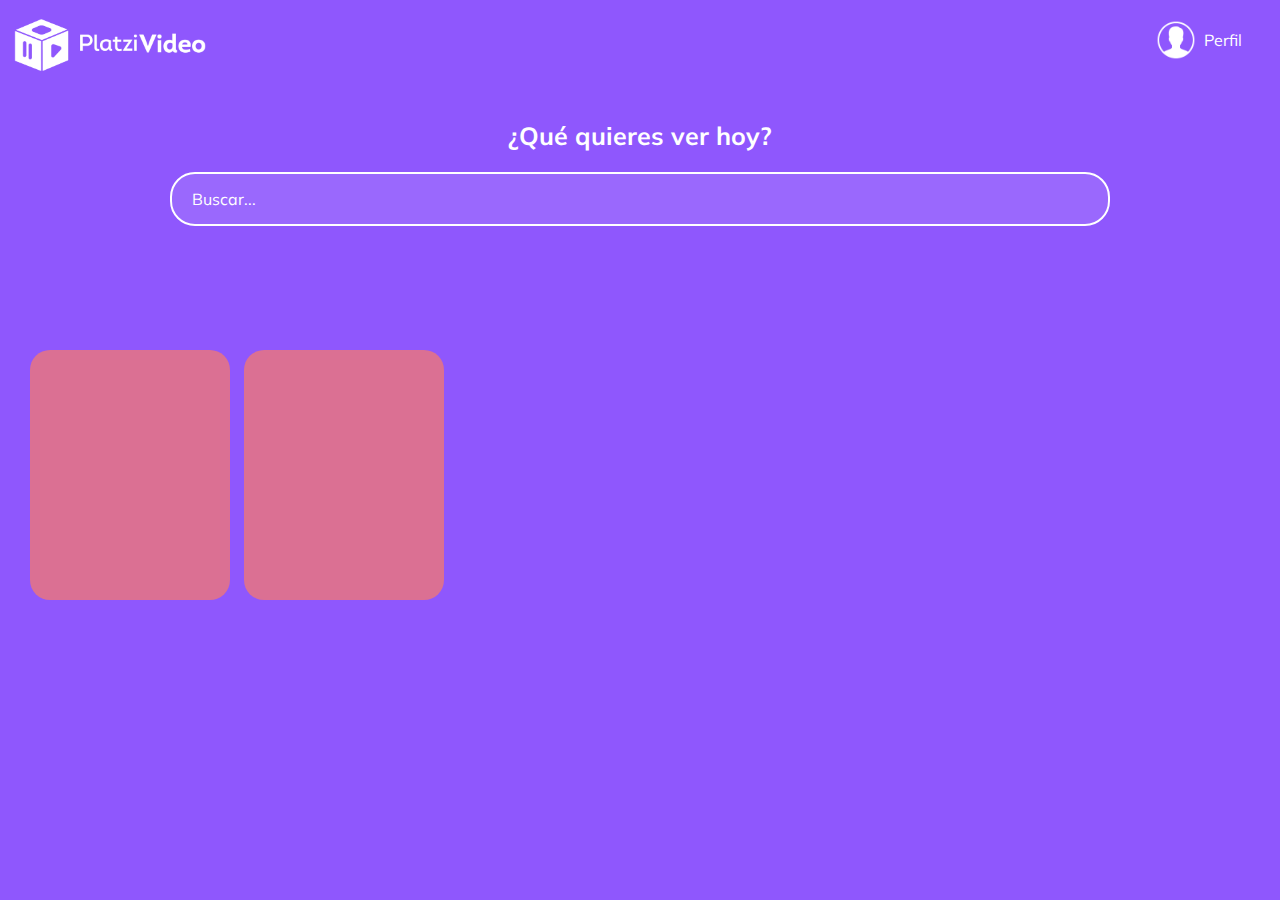
<file: header.html>
<!DOCTYPE html>
<html lang="es">
<head>
    <meta charset="UTF-8">
    <meta name="viewport" content="width=device-width, initial-scale=1.0">
    <meta http-equiv="X-UA-Compatible" content="ie=edge">
    <link href="https://fonts.googleapis.com/css2?family=Mulish:ital,wght@0,200;0,300;0,400;0,500;0,600;0,700;0,800;0,900;1,200;1,300;1,400;1,500;1,600;1,700;1,800;1,900&display=swap" rel="stylesheet">
    <title>Header</title>
    <style>
        body{
            margin: 0px;
            background-color: #8f57fd;
            font-family: 'Mulish', sans-serif;
        }
        .header{
            /* #21C08B
               #ab88ff
             */
            background-color: #8f57fd;
            width: 100%;
            height: 80px;
            display: flex;
            justify-content: space-between;
            align-items: center;
        }
        .header__img{
            width: 200px;
            margin-top: 10px;
            margin-left: 10px;
        }
        .header__menu{
            margin-right: 30px;
        }
        .header__menu ul{
            display: none;
            list-style: none;
            padding: 0px;
            position: absolute;
            text-align: right;
            margin: 0px 0px 0px -14px;
        }
        .header__menu:hover ul, ul:hover{
            display: block;
        }
        .header__menu li{
            margin: 10px 10px;
        }
        .header__menu li a{
            color: white;
            text-decoration: none;
        }
        .header__menu li a:hover{
            text-decoration: underline;
        }
        .header__menu--profile{
            margin-right: 8px;
            display: flex;
            align-items: center;
            cursor: pointer;
        }
        .header__menu--profile img{
            margin-right: 8px;
            width: 40px;
        }
        .header__menu--profile p{
            margin: 0px;
            color: white;
        }
        .main{
            height: 130px;
            margin-top: 40px;
        }
        .main__title{
            color: white;
            font-size: 25px;
            display: flex;
            justify-content: center;
        }
        .main__searchEngine{
            display: flex;
            justify-content: center;
        }
        .main__input{
            background-color: rgba(255, 255, 255, 0.1);
            border: 2px solid white;
            border-radius: 25px;
            color: white;
            font-family: 'Mulish', sans-serif;
            font-size: 16px;
            height: 50px;
            padding: 0px 20px;
            width: 70%;
            outline: none;
        }
        .main__input::placeholder{
            color: white;
        }
        .carousel{
            width: 100%;
            overflow: scroll;
            padding: 30px;
            position: relative;
        }
        .carousel__container{
            white-space: nowrap;
            margin: 70px 0px;
            padding-bottom: 10px;
        }
        .carousel__item{
            background-color: palevioletred;
            width: 200px;
            height: 250px;
            border-radius: 20px;
            overflow: hidden;
            margin-right: 10px;
            display: inline-block;
            cursor: pointer;
            transition: 450ms all;
            transform-origin: center left;
        }
        .carousel__item:hover ~ .carousel__item{
            transform: translate3d(100px,0,0);
        }
        .carousel__container:hover .carousel__item{
            opacity: 0.3;
        }
        .carousel__container:hover .carousel__item:hover {
            transform: scale(1.5);
            opacity: 1;
        }
    </style>
</head>
<body>
    <header class="header">
        <img class="header__img" src="logo-platzi-video-BW2.png" alt="logo platzi">
        <div class="header__menu">
            <div class="header__menu--profile">
                <img src="./user-icon.png" alt="User">
                <p>Perfil</p>
            </div>
            <ul>
                <li><a href="/">Cuenta</a></li>
                <li><a href="/">Cerrar Sesión</a></li>
            </ul>
        </div>
    </header>
    <section class="main">
        <h2 class="main__title">¿Qué quieres ver hoy?</h2>
        <div class="main__searchEngine">
            <input class="main__input" type="text" placeholder="Buscar...">
        </div>
    </section>
    <section class="carousel">
        <div class="carousel__container">
            <div class="carousel__item">

            </div>
            <div class="carousel__item">

            </div>
        </div>
    </section>
    <!-- <details>
        <summary>Label</summary>
        <ul>
            <li>Item</li>
          <li>Item</li>
        </ul>
      </details> -->
</body>
</html>
</file>
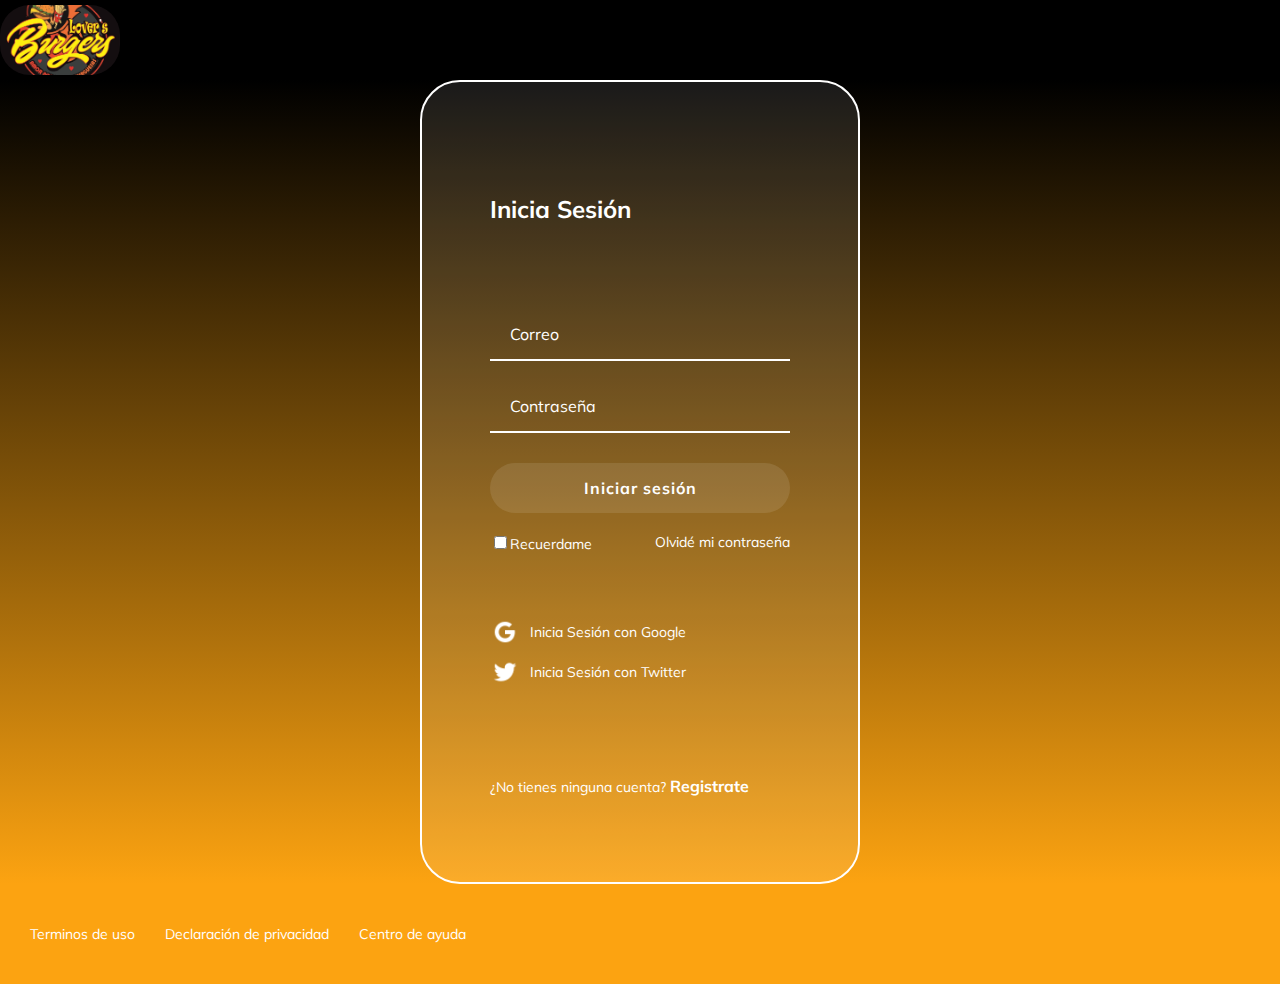
<file: login.html>
<!DOCTYPE html>
<html lang="en">
<head>
    <meta charset="UTF-8">
    <meta name="viewport" content="width=device-width, initial-scale=1.0">
    <meta http-equiv="X-UA-Compatible" content="ie=edge">
    <link href="https://fonts.googleapis.com/css2?family=Mulish:ital,wght@0,200;0,300;0,400;0,500;0,600;0,700;0,800;0,900;1,200;1,300;1,400;1,500;1,600;1,700;1,800;1,900&display=swap" rel="stylesheet">
    <link rel="stylesheet" href="css/style.css">
    <title>Login</title>
</head>
<body>
    <header class="header">
        <div class="logo">
            <img class="header__img" src="logo_lover_burger.jpeg" alt="logo platzi">
        </div>
    </header>
    <section class="login">
        <section class="login__container">
            <h2>Inicia Sesión</h2>
            <form class="login__container--form">
                <input class="input" type="text" placeholder="Correo">
                <input class="input" type="password" placeholder="Contraseña">
                <button class="btn">Iniciar sesión</button>
                <div class="login__container--remember">
                    <label>
                        <input type="checkbox" id="cbox1" value="check">Recuerdame
                    </label>
                    <a href="/">Olvidé mi contraseña</a>
                </div>
            </form>
            <section class="login__container--social-media">
                <div>
                    <img src="icons/google-icon.png" alt="Google">Inicia Sesión con Google
                </div>
                <div>
                    <img src="icons/twitter-icon.png" alt="Twitter">Inicia Sesión con Twitter
                </div>
            </section>
            <p class="login__container--register">¿No tienes ninguna cuenta? <a href="/">Registrate</a></p>
        </section>
    </section>
    <footer class="footer">
        <a href="/">Terminos de uso</a>
        <a href="/">Declaración de privacidad</a>
        <a href="/">Centro de ayuda</a>
    </footer>
</body>
</html>
</file>
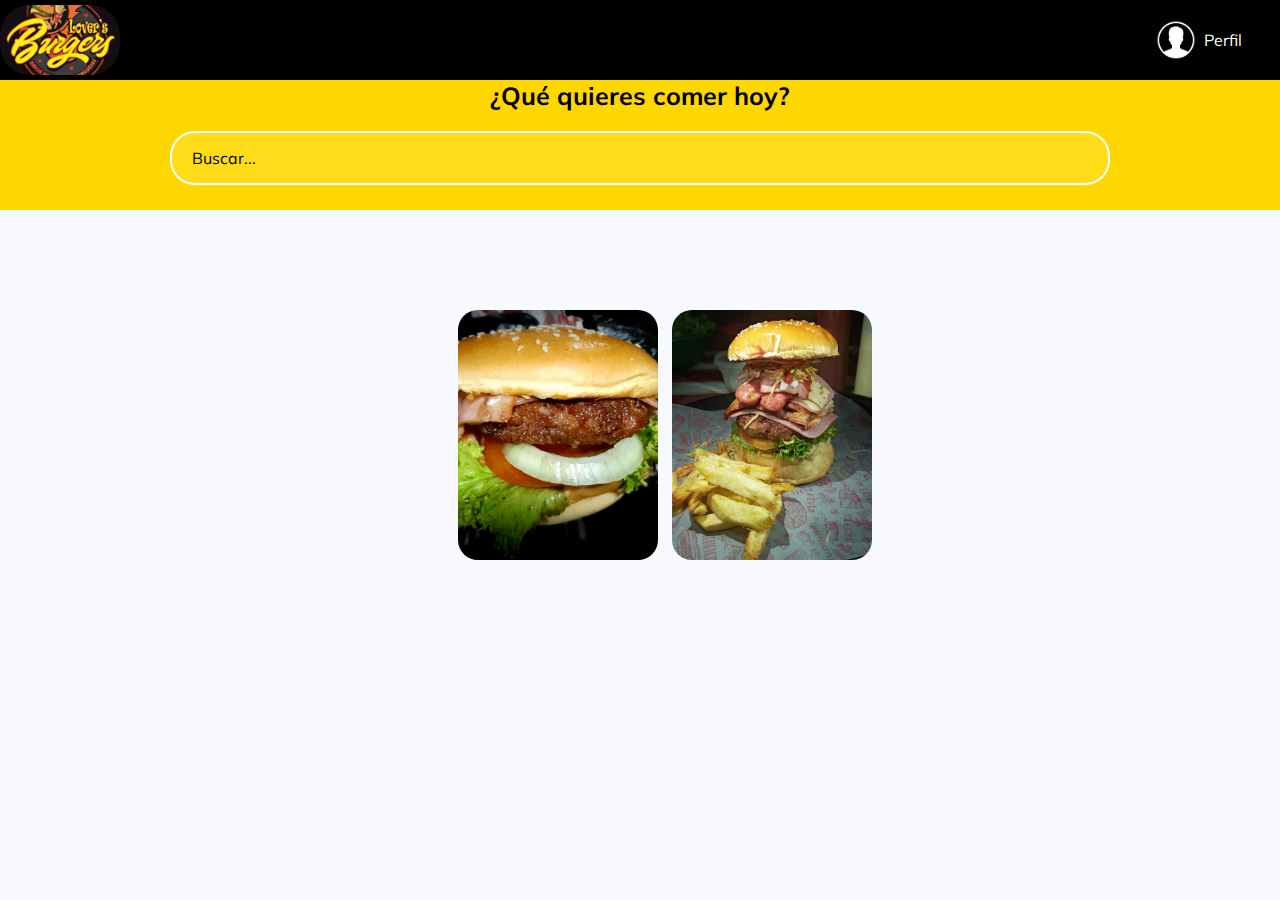
<file: loverb.html>
<!DOCTYPE html>
<html lang="es">
<head>
    <meta charset="UTF-8">
    <meta name="viewport" content="width=device-width, initial-scale=1.0">
    <meta http-equiv="X-UA-Compatible" content="ie=edge">
    <link href="https://fonts.googleapis.com/css2?family=Mulish:ital,wght@0,200;0,300;0,400;0,500;0,600;0,700;0,800;0,900;1,200;1,300;1,400;1,500;1,600;1,700;1,800;1,900&display=swap" rel="stylesheet">
    <link rel="stylesheet" href="css/style.css">
    <title>Lovers Burgers</title>
</head>
<body>
    <header class="header">
        <div class="logo">
            <img class="header__img" src="logo_lover_burger.jpeg" alt="logo platzi">
        </div>
        
        <div class="header__menu">
            <div class="header__menu--profile">
                <img src="icons/user-icon.png" alt="User">
                <p>Perfil</p>
            </div>
            <ul>
                <li><a href="/">Cuenta</a></li>
                <li><a href="/">Cerrar Sesión</a></li>
            </ul>
        </div>
    </header>
    <section class="main">
        <h2 class="main__title">¿Qué quieres comer hoy?</h2>
        <div class="main__searchEngine">
            <input class="main__input" type="text" placeholder="Buscar...">
        </div>
    </section>
    <section class="carousel">
        <div class="carousel__container">
            <div class="carousel-item">
                <img class="carousel-item__img" src="burger.jpeg" alt="Burger 1">
            </div>
            <div class="carousel-item">
                <img class="carousel-item__img" src="burger2.jpeg" alt="Burger 2">
            </div>
        </div>
    </section>
</body>
</html>
</file>
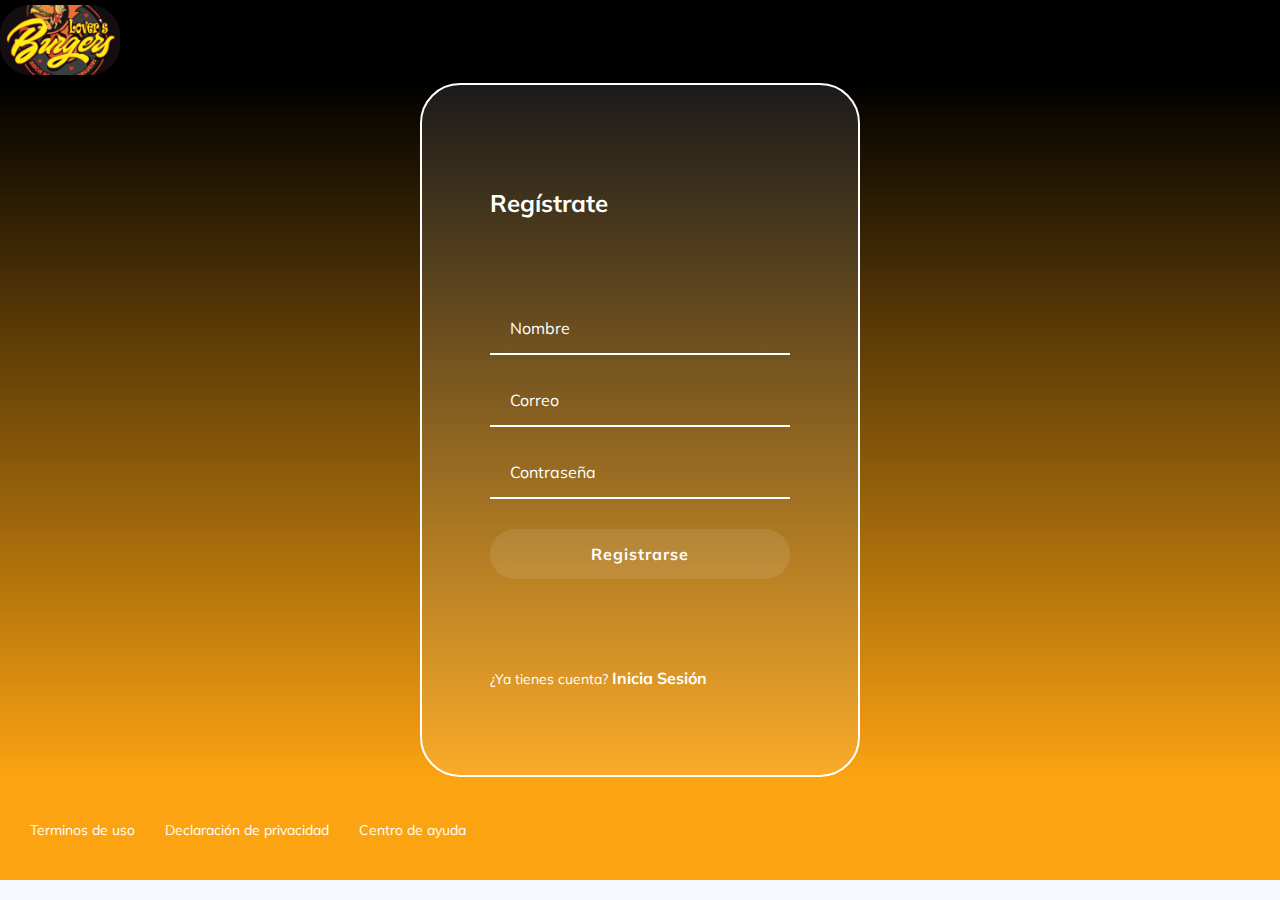
<file: register.html>
<!DOCTYPE html>
<html lang="es">
<head>
    <meta charset="UTF-8">
    <meta name="viewport" content="width=device-width, initial-scale=1.0">
    <meta http-equiv="X-UA-Compatible" content="ie=edge">
    <link href="https://fonts.googleapis.com/css2?family=Mulish:ital,wght@0,200;0,300;0,400;0,500;0,600;0,700;0,800;0,900;1,200;1,300;1,400;1,500;1,600;1,700;1,800;1,900&display=swap" rel="stylesheet">
    <link rel="stylesheet" href="css/style.css">
    <title>Formulario de Registro</title>
</head>
<body>
    <header class="header">
        <div class="logo">
            <img class="header__img" src="logo_lover_burger.jpeg" alt="logo platzi">
        </div>
    </header>
    <section class="login">
        <section class="register__container">
            <h2>Regístrate</h2>
            <form class="register__container--form">
                <input class="input" type="text" placeholder="Nombre">
                <input class="input" type="text" placeholder="Correo">
                <input class="input" type="password" placeholder="Contraseña">
                <button class="btn">Registrarse</button>
            </form>
            <p class="register__container--register">¿Ya tienes cuenta? <a href="/">Inicia Sesión</a></p>
        </section>
    </section>
    <footer class="footer">
        <a href="/">Terminos de uso</a>
        <a href="/">Declaración de privacidad</a>
        <a href="/">Centro de ayuda</a>
    </footer>
</body>
</html>
</file>
<file: css/style.css>
body {
  margin: 0px;
  background-color: ghostwhite;
  font-family: "Mulish", sans-serif;
  overflow-x: hidden;
}

.header {
  /* #21C08B
     #ab88ff
   */
  background-color: black;
  width: 100%;
  height: 80px;
  display: flex;
  justify-content: space-between;
  align-items: center;
}

.logo {
  width: 120px;
  height: 70px;
  border-radius: 30px;
  overflow: hidden;
}

.header__img {
  width: 120px;
  height: 70px;
  object-fit: cover;
}

.header__menu {
  margin-right: 30px;
}

.header__menu ul {
  display: none;
  list-style: none;
  padding: 0px;
  position: absolute;
  text-align: right;
  margin: 0px 0px 0px -14px;
}

.header__menu:hover ul, ul:hover {
  display: block;
}

.header__menu li {
  margin: 10px 10px;
}

.header__menu li a {
  color: white;
  text-decoration: none;
}

.header__menu li a:hover {
  text-decoration: underline;
}

.header__menu--profile {
  margin-right: 8px;
  display: flex;
  align-items: center;
  cursor: pointer;
}

.header__menu--profile img {
  margin-right: 8px;
  width: 40px;
}

.header__menu--profile p {
  margin: 0px;
  color: white;
}

.main {
  height: 130px;
  background-color: gold;
}

.main__title {
  color: black;
  font-size: 25px;
  display: flex;
  justify-content: center;
  margin-top: 0;
  margin-bottom: 20px;
}

.main__searchEngine {
  display: flex;
  justify-content: center;
}

.main__input {
  background-color: rgba(255, 255, 255, 0.1);
  border: 2px solid white;
  border-radius: 25px;
  color: black;
  font-family: "Mulish", sans-serif;
  font-size: 16px;
  height: 50px;
  padding: 0px 20px;
  width: 70%;
  outline: none;
}

.main__input::placeholder {
  color: black;
}

.carousel {
  width: 100%;
  overflow: scroll;
  padding: 30px;
  position: relative;
  /* scrollbar-width: none; */
  display: flex;
  justify-content: center;
}

.carousel__container {
  white-space: nowrap;
  margin: 70px 0px;
  padding-bottom: 10px;
}

.carousel-item {
  background-color: palevioletred;
  width: 200px;
  height: 250px;
  border-radius: 20px;
  overflow: hidden;
  margin-right: 10px;
  display: inline-block;
  cursor: pointer;
  transition: 450ms all;
  transform-origin: center left;
  position: relative;
}

.carousel-item:hover ~ .carousel-item {
  transform: translate3d(100px, 0, 0);
}

.carousel__container:hover .carousel-item {
  opacity: 0.3;
}

.carousel__container:hover .carousel-item:hover {
  transform: scale(1.5);
  opacity: 1;
}

.carousel-item__img {
  width: 200px;
  height: 250px;
  object-fit: cover;
}

.carousel-item__details {
  background: linear-gradient(to top, rgba(0, 0, 0, 0.9) 0%, rgba(0, 0, 0, 0) 100%);
  font-size: 10px;
  opacity: 0;
  transition: 450ms opacity;
  padding: 10px;
  position: absolute;
  top: 0;
  left: 0;
  right: 0;
  bottom: 0;
  /* display: flex;
  flex-direction: column;
  align-items: flex-end; */
}

.carousel-item__details:hover {
  opacity: 1;
}

.carousel-item__details--icon {
  width: 25px;
  height: 25px;
  margin-top: 170px;
}

.carousel-item__details--title {
  color: #fff;
  margin: 0;
  font-size: 12px;
  font-weight: bold;
}

.carousel-item__details--subtitle {
  color: #fff;
  margin: 0;
  font-size: 9px;
}

/* CSS LOGIN */
.login {
  background: linear-gradient(#000000, #FCA311);
  display: flex;
  align-items: center;
  justify-content: center;
  flex-direction: column;
  padding: 0px 30px;
  min-height: calc(100vh - 200px);
}

.login__container {
  background-color: rgba(255, 255, 255, 0.1);
  border: 2px solid white;
  border-radius: 40px;
  color: white;
  padding: 60px 68px 40px;
  min-height: 700px;
  width: 300px;
  display: flex;
  justify-content: space-around;
  flex-direction: column;
}

.login__container--form {
  display: flex;
  flex-direction: column;
}

.login__container--form label {
  font-size: 14px;
}

.login__container--remember {
  color: white;
  display: flex;
  justify-content: space-between;
  margin-top: 10px;
}

.login__container--remember a {
  color: white;
  font-size: 14px;
  text-decoration: none;
}

.login__container--remember a:hover {
  text-decoration: underline;
}

.login__container--social-media > div {
  display: flex;
  align-items: center;
  font-size: 14px;
  margin-bottom: 10px;
}

.login__container--social-media > div > img {
  width: 30px;
  margin-right: 10px;
}

.login__container--register {
  font-size: 14px;
}

.login__container--register a {
  font-size: 16px;
  color: white;
  font-weight: bold;
  text-decoration: none;
}

.login__container--register a:hover {
  text-decoration: underline;
}

.input {
  background-color: transparent;
  border-left: 0px;
  border-top: 0px;
  border-right: 0px;
  border-bottom: 2px solid white;
  font-family: "Mulish", sans-serif;
  font-size: 16px;
  margin-bottom: 20px;
  padding: 0px 20px;
  outline: none;
  height: 50px;
}

::placeholder {
  color: white;
}

.btn {
  background-color: rgba(255, 255, 255, 0.1);
  border: none;
  border-radius: 25px;
  color: white;
  cursor: pointer;
  font-size: 16px;
  font-weight: bold;
  font-family: "Mulish", sans-serif;
  height: 50px;
  letter-spacing: 1px;
  margin: 10px 0px;
}

.footer {
  background-color: #FCA311;
  display: flex;
  align-items: center;
  height: 100px;
  width: 100%;
}

.footer a {
  color: white;
  cursor: pointer;
  font-size: 14px;
  padding-left: 30px;
  text-decoration: none;
}

.footer a:hover {
  text-decoration: underline;
}

/* CSS REGISTRO */
.register__container {
  background-color: rgba(255, 255, 255, 0.1);
  border: 2px solid white;
  border-radius: 40px;
  color: white;
  padding: 50px 68px 40px;
  min-height: 600px;
  width: 300px;
  display: flex;
  justify-content: space-around;
  flex-direction: column;
}

.register__container--form {
  display: flex;
  flex-direction: column;
}

.register__container--form label {
  font-size: 14px;
}

.register__container--register {
  font-size: 14px;
}

.register__container--register a {
  font-size: 16px;
  color: white;
  font-weight: bold;
  text-decoration: none;
}

.register__container--register a:hover {
  text-decoration: underline;
}

@media only screen and (max-width: 600px) {
  .login__container {
    background-color: transparent;
    border: none;
    padding: 0px;
    width: 100%;
  }

  .register__container {
    background-color: transparent;
    border: none;
    padding: 0px;
    width: 100%;
  }

  .footer {
    align-items: flex-start;
    flex-direction: column;
  }
}

/*# sourceMappingURL=style.css.map */
</file>
